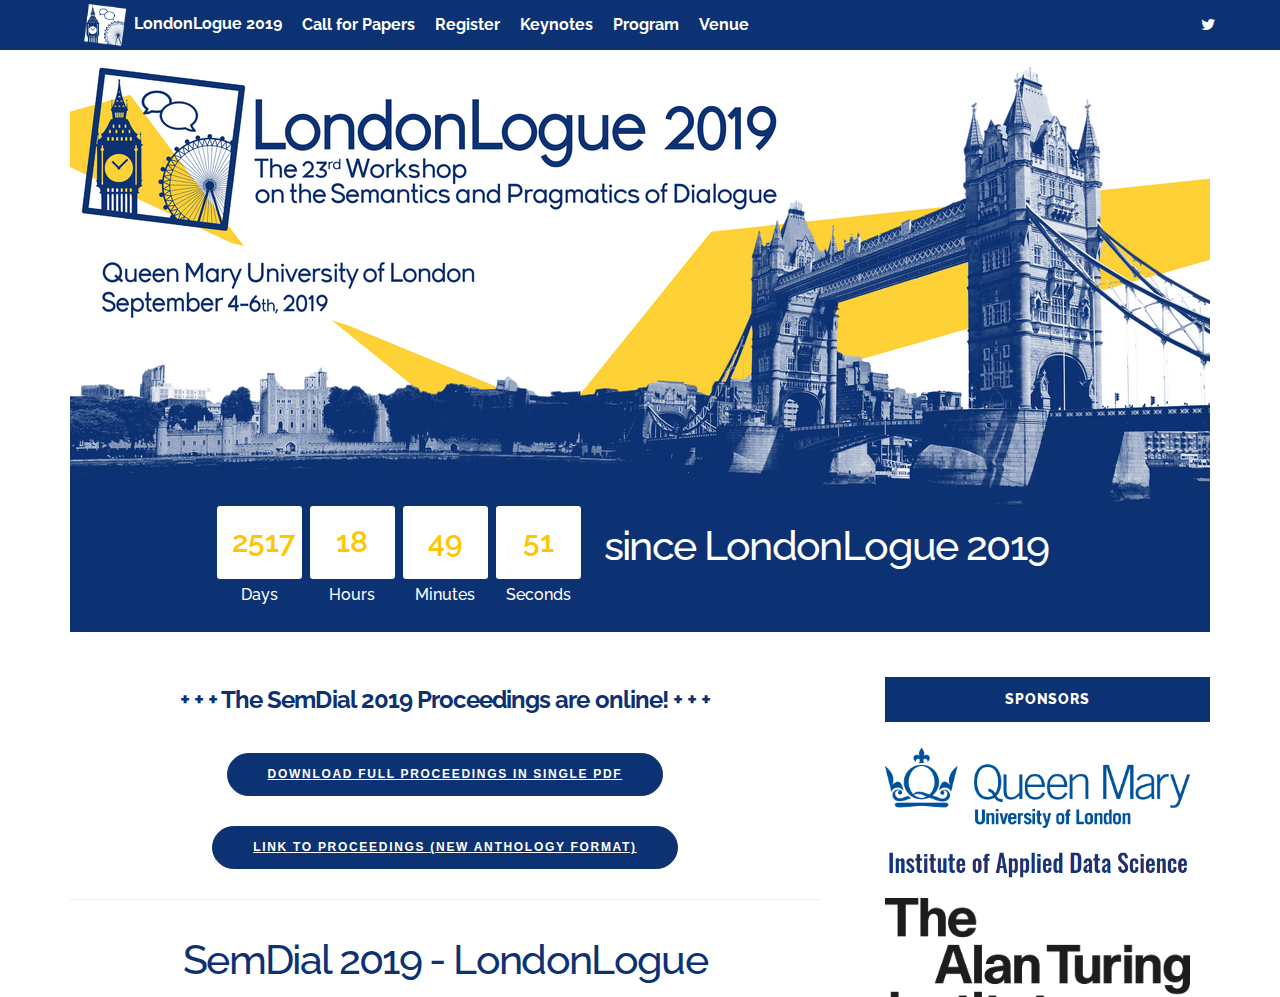
<file: index.html>
<!DOCTYPE html>
<html lang="en">
	<head>
		<meta charset="utf-8">
		<meta http-equiv="X-UA-Compatible" content="IE=edge">
		<meta name="viewport" content="width=device-width, initial-scale=1">
		<!-- The above 3 meta tags *must* come first in the head; any other head content must come *after* these tags -->
		<meta name="description" content="SemDial 2019 (LondonLogue) - The 23rd Workshop on the Semantics and Pragmatics of Dialogue. Queen Mary University of London, September 4-6th, 2019">
		<meta name="author" content="Janosch Haber and Julian Hough">
		<meta name="google-site-verification" content="hyPYLOD2rj4sA6PxSVuUF_jC5d46Lhsn7zO8iBhUk2s" />
		<meta name="keywords" content="Semdial, SemDial, Semdial 2019, SemDial 2019, LondonLogue, Pragmatics, Semantics, Dialogue, Conference, London, Queen Mary University">
		<link rel="apple-touch-icon" sizes="57x57" href="images/apple-icon-57x57.png">
		<link rel="apple-touch-icon" sizes="60x60" href="images/apple-icon-60x60.png">
		<link rel="apple-touch-icon" sizes="72x72" href="images/apple-icon-72x72.png">
		<link rel="apple-touch-icon" sizes="76x76" href="images/apple-icon-76x76.png">
		<link rel="apple-touch-icon" sizes="114x114" href="images/apple-icon-114x114.png">
		<link rel="apple-touch-icon" sizes="120x120" href="images/apple-icon-120x120.png">
		<link rel="apple-touch-icon" sizes="144x144" href="images/apple-icon-144x144.png">
		<link rel="apple-touch-icon" sizes="152x152" href="images/apple-icon-152x152.png">
		<link rel="apple-touch-icon" sizes="180x180" href="images/apple-icon-180x180.png">
		<link rel="icon" type="image/png" sizes="192x192"  href="images/android-icon-192x192.png">
		<link rel="icon" type="image/png" sizes="32x32" href="images/favicon-32x32.png">
		<link rel="icon" type="image/png" sizes="96x96" href="images/favicon-96x96.png">
		<link rel="icon" type="image/png" sizes="16x16" href="images/favicon-16x16.png">
		<meta name="msapplication-TileColor" content="#ffffff">
		<meta name="msapplication-TileImage" content="images/ms-icon-144x144.png">
		<meta name="theme-color" content="#ffffff">

		<title>LondonLogue - SemDial 2019</title>
		<!-- Bootstrap core CSS -->
		<link href="css/bootstrap.css" rel="stylesheet">
		<link rel="stylesheet" href="https://maxcdn.bootstrapcdn.com/font-awesome/4.4.0/css/font-awesome.min.css">
		<!-- Custom styles for this template -->
		<link href="css/jquery.bxslider.css" rel="stylesheet">
		<link href="css/style.css" rel="stylesheet">

	</head>

	<script type="text/javascript">
		function findGetParameter(parameterName) {
		    var result = null,
		        tmp = [];
		    var items = location.search.substr(1).split("&");
		    for (var index = 0; index < items.length; index++) {
		        tmp = items[index].split("=");
		        if (tmp[0] === parameterName) result = decodeURIComponent(tmp[1]);
		    }
		    return result;
		}
	</script>
	<script type="text/javascript" src="https://code.jquery.com/jquery-1.11.0.min.js"></script>
	<script type="text/javascript">
		var reload = function(){    
		    //Check if the current URL contains '#'
		    if(document.URL.indexOf("#")==-1){
			// Set the URL to whatever it was plus "#".
			url = document.URL+"#";
			location = "#";

			//Reload the page
			location.reload(true);
			//window.opener.scrollTo(0, 0);
		    }
		   window.onload = parent.scrollTo(0,0);    
		}
	</script>

	<body onload="reload()">
		<!-- Navigation -->
		<nav class="navbar navbar-inverse navbar-fixed-top">
			<div class="container">
				<div class="navbar-header">
					<button type="button" class="navbar-toggle collapsed" data-toggle="collapse" data-target="#navbar" aria-expanded="false" aria-controls="navbar">
					<span class="sr-only">Toggle navigation</span>
					<span class="icon-bar"></span>
					<span class="icon-bar"></span>
					<span class="icon-bar"></span>
					</button>
				</div>
				<div id="navbar" class="collapse navbar-collapse">
					<ul class="nav navbar-nav">
						<li><a href="?page=home" style="padding-top: 0; padding-bottom: 0"><img src="images/logo_fill.png" style="width: 50px; padding: 2px;"> LondonLogue 2019</a></li>
						<li><a href="?page=call">Call for Papers</a></li>
						<li><a href="?page=registration">Register</a></li>
						<li><a href="?page=keynotes">Keynotes</a></li>
						<li><a href="?page=program">Program</a></li>
						<li><a href="?page=venue">Venue</a></li>
						<!-- <li><a href="?page=contact">Contact</a></li> -->
					</ul>

					<ul class="nav navbar-nav navbar-right">
						<li><a href="https://twitter.com/QMCogSci?ref_src=twsrc%5Etfw%7Ctwcamp%5Eembeddedtimeline%7Ctwterm%5Eprofile%3AQMCogSci&ref_url=http%3A%2F%2Fcogsci.eecs.qmul.ac.uk%2F" target="_blank"><i class="fa fa-twitter"></i></a></li>
					</ul>

				</div>
				<!--/.nav-collapse -->
			</div>
		</nav>

		<div class="container">
		<header id="header">
			<script type="text/javascript">
						page = findGetParameter("page");
						if ( $.inArray(page, ['program', 'venue', 'registration', 'call', 'dates', 'keynotes', 'program_classic']) == -1){
						    $("#header").load("includes/header.html")
						} 
					</script>
		</header>
		<section>
			<div class="row">
				<div class="col-md-8">
					<div id="content_loader"></div>

					<script type="text/javascript">
						page = findGetParameter("page");
						if( $.inArray(page, ['home', 'program', 'venue', 'registration', 'call', 'dates', 'keynotes', 'program_classic']) != -1){
						    $("#content_loader").load("includes/" + page + ".html")
						} else {
						    $("#content_loader").load("includes/home.html")
						}
					</script>

				</div>
				<div class="col-md-4 sidebar-gutter">
					<aside>
					<!-- sidebar-widget -->
					<!-- <div class="sidebar-widget">
						<h3 class="sidebar-title">About</h3>
						<div class="widget-container widget-about">
							<h4>SemDial</h4>
							<div class="author-title">Workshop Series</div> -->
							<!-- <p>
								The SemDial Workshops aim at bringing together researchers working on the semantics and pragmatics of dialogue in fields such as formal semantics and pragmatics, artificial intelligence, computational linguistics, psychology, and neural science.
							</p>
							<p>

								In 2019, the 23rd edition of this workshop series will be hosted by the <a href="http://cogsci.eecs.qmul.ac.uk/" target="_blank">Cognitive Science Group (CogSci)</a> at the <a href="https://www.qmul.ac.uk/" target="_blank">Queen Mary University of London</a>, UK. 
							</p> -->
							<!-- <p>
								We invite submissions on all topics related to the semantics and pragmatics of dialogue. For more information about the scope, topic and format of the workshop please refer to our official <a href="?page=call">Call for papers</a> and our <a href="?page=call">Submission Site</a> for instructions on how to prepare and submit articles for presentation at SemdDial 2019.
							</p> -->
						<!-- </div>
					</div> --> 
					<!-- sidebar-widget -->
					<div class="sidebar-widget">
						<h3 class="sidebar-title">Sponsors</h3>
						<div class="widget-container">
							<article class="widget-post">
								<div class="post-image" style="padding-bottom: 20px">
									<a href="https://www.qmul.ac.uk/" target="_blank"><img src="images/qmul_logo.jpg" alt="Queen Mary University of London Logo"></a>
								</div>
							</article>
						</div>
						
						<div class="widget-container">
							<article class="widget-post">
								<div class="post-image" style="padding-bottom: 20px">
									<a href="https://www.applieddatascience.qmul.ac.uk/" target="_blank"><img src="images/iads.png" alt="IADS Logo"></a>
								</div>
							</article>
						</div>
						
						<div class="widget-container">
							<article class="widget-post">
								<div class="post-image" style="padding-bottom: 10px">
									<a href="https://www.turing.ac.uk/" target="_blank"><img src="images/turing.webp" alt="IADS Logo"></a>
								</div>
							</article>
						</div>

						<div class="widget-container">
							<article class="widget-post">
								<div class="post-image">
									<a href="https://www.sigdial.org/" target="_blank"><img src="images/sigdial_logo.png" alt="SigDial Logo"></a>
								</div>
							</article>
						</div>

					</div>
					<!-- sidebar-widget -->
			
					<div class="sidebar-widget">
						<h3 class="sidebar-title">Sitemap</h3>
						<div class="widget-container">
							<ul>
								<li><a href="?page=call">Call for Papers</a></li>
								<li><a href="?page=dates">Key Dates</a></li>
								<li><a href="?page=registration">Registration</a></li>
								<li><a href="?page=program">Program</a></li>
								<li><a href="?page=venue">Venue</a></li>
							</ul>
						</div>
					</div>
					</div>
					</aside>
				</div>
			</div>
		</section>
		</div><!-- /.container -->

		<footer class="footer">

			<div class="footer-socials">
				<a href="https://twitter.com/QMCogSci?ref_src=twsrc%5Etfw%7Ctwcamp%5Eembeddedtimeline%7Ctwterm%5Eprofile%3AQMCogSci&ref_url=http%3A%2F%2Fcogsci.eecs.qmul.ac.uk%2F" target="_blank"><i class="fa fa-twitter"></i></a>
			</div>

			<div class="footer-bottom">
				<i class="fa fa-copyright"></i> Copyright 2019. All rights reserved.<br>
				Theme made by <a href="http://www.moozthemes.com" target="_blank">MOOZ Themes</a> and adapted by <a href="http://www.janoschhaber.com" target="_blank">Janosch Haber</a>
			</div>
		</footer>

		<!-- Bootstrap core JavaScript
			================================================== -->
		<!-- Placed at the end of the document so the pages load faster -->
		<script src="https://ajax.googleapis.com/ajax/libs/jquery/1.11.3/jquery.min.js"></script>
		<script src="js/bootstrap.min.js"></script>
		<script src="js/jquery.bxslider.js"></script>
		<script src="js/mooz.scripts.min.js"></script>
		<script src="js/modernizr.js"></script>
		<script src="https://ajax.googleapis.com/ajax/libs/jquery/3.0.0/jquery.min.js"></script>
		<script>
			if( !window.jQuery ) document.write('<script src="js/jquery-3.0.0.min.js"><\/script>');
		</script>
		<script src="js/main.js"></script> <!-- Resource jQuery -->
	</body>
</html>
</file>
<file: css/style.css>
/* main font for menu. */
@import url(https://fonts.googleapis.com/css?family=Lora:400|Raleway:100,200,300,400,500,700,800);
/*- General -*/
body {
	font-family: "Raleway", Sans-serif;
	-webkit-font-smoothing: antialiased;
}
h1,
h3,
h4,
h5,
h6 {
	letter-spacing: -0.04em;
	font-weight: 700;
	font-style: normal;
	font-family: "Raleway", Sans-serif;
	color: #0d3273;
}

h2 {
	letter-spacing: -0.04em;
	font-weight: 500;
	font-style: normal;
	font-family: "Raleway", Sans-serif;
	color: #0d3273;
}

p {
	font-family: 'Raleway', sans-serif;
	font-size: 15px;
	font-weight: 400;
	line-height: 24px;
	color: #000;
}
img {
	max-width: 100%;
	height: auto;
}
b {
	color: #0d3273;
}

a {
    color: #0d3273;	
}
a:hover, a:focus, a:active, a.active {
	color: #fec503;
}
a, a:hover, a:focus, a:active, a.active {
	outline: 0;
	text-decoration: underline;
	font-weight: 500;
}
::selection {
	text-shadow: none;
	background: #fed136;
}
section {
	padding-bottom: 60px;
}
section:last-child {
	padding-bottom: 0px;
}
/*- Reset bootstrap -*/
@media (min-width: 1200px)
.container {
	width: 1260px;
}
.row-gutter {
	margin-left: -20px;
	margin-right: -20px;
}
.col-gutter {
	padding-left: 20px;
	padding-right: 20px;
}
.sidebar-gutter {
	padding-left: 50px;
}
.navbar {
	background-color: #0d3273;
}

.navbar .navbar-nav > li > a {
	font-weight: 700;
    font-size: 15.5px;
    color: #fff;
    text-decoration: none;
    padding: 15px 15px;
    padding-right: 10px;
    padding-left: 10px;
}

.navbar-fixed-top {
  top: 0;
  border-width: 0 0 0px;
}
.navbar-fixed-bottom {
  bottom: 0;
  margin-bottom: 0; // override .navbar defaults
  border-width: 0px 0 0;
}

.navbar-inverse .navbar-nav > .active > a, .navbar-inverse .navbar-nav > .active > a:focus {
	background-color: transparent;
}

.navbar-inverse .navbar-nav > .active > a:hover {
	background-color: #fec503;
	color:#0d3273;

}

.navbar .navbar-nav > li > a:hover, .navbar .navbar-nav > li > a:active, .navbar .navbar-nav > li > a:focus   {
	background-color: #fec503;
	color:#0d3273;
}

.navbar-inverse .navbar-nav > a, .navbar-inverse .navbar-nav > a:hover {
	background-color: #fec503;
	color:#0d3273;
}

.navbar-inverse .navbar-collapse, .navbar-inverse .navbar-form {
	border-color: #0d3273; 
}

header {
	margin: 60px 0 0px;
	text-align: center;
}
/*- BX Slaider reset -*/
.bxslider {
	margin: 0;
	padding: 0;
}
.bx-wrapper .bx-viewport {
	left: 0;
	-moz-box-shadow: none;
	-webkit-box-shadow: none;
	box-shadow: none;
	border: none;
}
.bx-wrapper .bx-prev {
	border: 1px solid #000;
	background-image: none !important;
	background-color: rgba(223, 223, 223, 0.34);
}
.bx-wrapper .bx-next {
	border: 1px solid #000;
	background-image: none !important;
	background-color: rgba(223, 223, 223, 0.34);
}
.bx-wrapper .bx-prev:hover {
	background-color: rgba(223, 223, 223, 0.34);
}
.bx-wrapper .bx-next:hover {
	background-color: rgba(223, 223, 223, 0.34);
}
.bx-wrapper .bx-controls-direction a {
	position: absolute;
	top: 50%;
	margin-top: -16px;
	outline: 0;
	width: 50px;
	height: 50px;
	text-indent: inherit;
	z-index: 99;
	color: #fff;
	text-align: center;
	line-height: 50px;
}
.main-slider img {
	position: relative;
}
.main-slider h2 {
	position: absolute;
	bottom: 10px;
	left: 10px;
	background-color: rgba(0, 0, 0, 0.52);
	color: #fff;
	padding: 25px 40px;
	font-size: 32px;
}
.main-slider h2 a {
	color: #fff;
}
.main-slider h2 a:hover {
	color: #dfdfdf;
}
/*- blog post -*/
.blog-post {
	padding-bottom: 15px;
	margin-bottom: 15px;
	border-bottom: 1px solid #CECECE;
}
.blog-post:last-child {
	border-bottom: none;
}
.blog-post .blog-post-body {
	text-align: center;
	padding: 20px 0;
}
.blog-post .blog-post-body h2 {
	margin: 0;
	padding: 15px 0px 20px;
	font-size: 41px;
	line-height: 49px;
}
.blog-post .blog-post-body p {
	text-align: justify;
	font-size: 18px;
	font-weight: 300;
	line-height: 25px;
	color: #000;
}
.blog-post .blog-post-body a {
	color: #0d3273;
	font-weight: 500;
	text-decoration: underline;
	-webkit-transition: all 0.2s ease-out;
	-moz-transition: all 0.2s ease-out;
	-o-transition: all 0.2s ease-out;
	transition: all 0.2s ease-out;
}
.blog-post .blog-post-body a:hover  {
	color: #fec503;
}
.blog-post .post-meta {
	margin: 5px 0 20px;
	font-weight: 400;
	font-size: 16px;
	color: #B1B1B1;
	font-family: "Lora";
	font-style: italic;
}
.blog-post .post-meta a {
	color: #fff;
}
.blog-post .post-meta a:hover {
	color: #0d3273;
}
.blog-post .post-meta span {
	padding-left: 15px;
	padding-right: 15px;
}
.blog-post .post-meta span:first-child {
	padding-left: 0;
	padding-right: 15px;
}
.blog-post .post-meta i {
	padding-right: 5px;
	font-size: 12px;
}
.blog-post .read-more a {
	color: white;
	display: inline-block;
	padding: 12px 40px;
	margin: 30px 0 0px;
	border: 1px solid;
	border-radius: 25px;
	border-color: #0d3273;
	background-color: #0d3273;
	font-family: "Open Sans", Sans-serif;
	text-transform: uppercase;
	font-weight: 600;
	font-size: 12px;
	letter-spacing: 1.7px;
	-webkit-transition: all 0.2s ease-out;
	-moz-transition: all 0.2s ease-out;
	-o-transition: all 0.2s ease-out;
	transition: all 0.2s ease-out;
}
.blog-post .read-more a:hover {
	background-color: #fec503;
	border-color: #fec503;
	color: #0d3273;
}
.blog-post .blog-post-text {
	text-align: left;
}
.blog-post .blog-post-text p {
	text-align: justify;
	font-size: 17px;
	font-weight: 400;
	line-height: 28px;
	color: #000;
	letter-spacing: 0.1px;
	margin-bottom: 30px;
}
/*- Sidebar -*/
.sidebar-title {
	background-color: #0d3273;
	color: #fff;
	text-align: center;
	text-transform: uppercase;
	font-weight: 800;
	letter-spacing: 0.8px;
	font-size: 14px;
	padding: 15px 0;
	margin: 0 0 25px;
	font-family: "Raleway", Sans-serif;
}
.sidebar-widget {
	margin-bottom: 40px;
	margin-top: 30px;	
}
.sidebar-widget li {
	font-size: 17px;
	margin-bottom: 10px;
}
.widget-socials {
	text-align: center;
}
.widget-socials a {
	margin: 3px 8px;
	padding: 5px;
	font-size: 17px;
	color: #3C3C3C;
}
.widget-about img {
	width: 100%;
}
.widget-about h4 {
	text-align: center;
	margin: 20px 0 5px;
}
.widget-about .author-title {
	font-size: 13px;
	font-weight: 400;
	line-height: 20px;
	color: #B5B5B5;
	text-align: center;
}
.widget-about p {
	margin-top: 10px;
	font-size: 17px;
	line-height: 24px;
	color: #000000;
}
.widget-post {
	display: table;
	margin: 0 0 20px 0;
	border-bottom: 1px solid;
	border-color: #E4E4E4;
	padding-bottom: 20px;
	width: 100%;
}
.widget-post:last-child {
	border-bottom: none;
	padding-bottom: 0px;
	margin: 0px;
}
.widget-post .post-image {
	float: left;
	vertical-align: middle;
	position: relative;
	margin-right: 20px;
}
.widget-review .post-image {
	width: 70px;
	margin-right: 15px;
}
.widget-post .post-body {
	overflow: hidden;
}
.widget-post h2 {
	margin: 0;
	font-size: 14px;
	font-weight: 500;
	line-height: 20px;
}
.widget-post h2 a {
	color: #4A4A4A;
	-webkit-transition: all 0.2s ease-out;
	-moz-transition: all 0.2s ease-out;
	-o-transition: all 0.2s ease-out;
	transition: all 0.2s ease-out;
}
.widget-post h2 a:hover {
	color: #969696;
}
.widget-post .post-meta {
	margin-top: 5px;
	font-weight: 400;
	font-size: 11px;
	color: #B1B1B1;
	font-family: "Lora";
	font-style: italic;
}
.widget-post .post-meta span {
	margin-right: 8px;
}
.widget-post .post-meta span a {
	color: #B1B1B1;
}
.section-title {
	margin: 0 0 45px 0;
	border-top: 1px solid #505050;
	font-size: 28px;
	padding-top: 10px;
	font-weight: 300;
	color: #272727;
}
.section-title span {
}
/*- Footer -*/
footer {
	padding: 0;
	font-size: 12px;
	font-weight: 500;
	text-transform: uppercase;
	letter-spacing: 1px;
	color: #717171;
	text-align: center;
	border-top: 1px solid #CECECE;
}
footer .footer-socials {
	margin: 60px 0 20px;
}
footer .footer-socials a {
	display: inline-block;
	margin-right: 5px;
	background-color: #0d3273;
	color: #fff;
	/* padding: 20px; */
	font-size: 20px;
	line-height: 45px;
	width: 45px;
	height: 45px;
	border-radius: 50%;
	-webkit-transition: all 0.2s ease-out;
	-moz-transition: all 0.2s ease-out;
	-o-transition: all 0.2s ease-out;
	transition: all 0.2s ease-out;
}
footer .footer-socials a:hover {
	color: #0d3273;
	background-color: #fec503;
}
footer .footer-bottom {
	padding: 10px 0 40px;
}

#clockdiv{
	color: #fec503;
	display: inline-block;
	font-weight: 100;
	text-align: center;
	font-size: 30px;
}

#clockdiv > div{
	padding: 0px;
	border-radius: 3px;
	background: #0d3273;
	display: inline-block;
}

#clockdiv div > span{
	width: 85px;
	font-weight: 600;
	padding: 15px;
	border-radius: 3px;
	background: white;
	display: inline-block;
}

.smalltext{
	font-weight: 500;
	padding-top: 5px;
	font-size: 16px;
	color: white;
}

.tg  {border-collapse:collapse;border-spacing:0;border:none;border-color:#ccc;width: 100%}
.tg td{font-size:17px;padding:10px 5px;border-style:solid;border-width:0px;overflow:hidden;word-break:normal;border-color:#ccc;color:#333;background-color:#fff;}
.tg th{font-size:17px;font-weight:bold;padding:10px 5px;border-style:solid;border-width:0px;overflow:hidden;word-break:normal;border-color:#0d3273;color:white;background-color:#0d3273;}
.tg .tg-0lax{text-align:left;vertical-align:top}
.tg .tg-73oq{border-color:#000000;text-align:center;vertical-align:top}
.tg .tg-i817{background-color:#f9f9f9;border-color:#000000;text-align:left;vertical-align:top}


/* -------------------------------- 

Main Components 

-------------------------------- */
.cd-schedule {
  position: relative;
  margin: 0;
}

.cd-schedule::before {
  /* never visible - this is used in js to check the current MQ */
  content: 'mobile';
  display: none;
}

@media only screen and (min-width: 800px) {
  .cd-schedule {
    width: 100%;
    margin: 0em;
    height: 500px;
  }
  .cd-schedule::after {
    clear: both;
    content: "";
    display: block;
  }
  .cd-schedule::before {
    content: 'desktop';
  }
}

.cd-schedule .timeline {
  display: none;
}

@media only screen and (min-width: 800px) {
  .cd-schedule .timeline {
    display: block;
    position: absolute;
    top: 0;
    left: 0;
    /* height: 100%; */
    height: 500px;
    width: 100%;
    padding-top: 50px;
  }
  .cd-schedule .timeline li {
    position: relative;
    height: 50px;
  }
  .cd-schedule .timeline li::after {
    /* this is used to create the table horizontal lines */
    content: '';
    position: absolute;
    bottom: 0;
    left: 0;
    width: 100%;
    height: 1px;
    background: #EAEAEA;
  }
  .cd-schedule .timeline li:last-of-type::after {
    display: none;
  }
  .cd-schedule .timeline li span {
    display: none;
  }
}

@media only screen and (min-width: 1000px) {
  .cd-schedule .timeline li::after {
    width: calc(100% - 60px);
    left: 60px;
  }
  .cd-schedule .timeline li span {
    display: inline-block;
    -webkit-transform: translateY(-50%);
        -ms-transform: translateY(-50%);
            transform: translateY(-50%);
    float: left
  }
  .cd-schedule .timeline li:nth-of-type(2n) span {
    display: none;
  }
}

.cd-schedule .events {
  position: relative;
  z-index: 1;
}

.cd-schedule .events .events-group {
  margin-bottom: 30px;
}

.cd-schedule .events .top-info {
  background-color: #0d3273;
  border-color: #0d3273;
  color: white;
  width: 100%;
  padding: 0 5%;
}

.cd-schedule .events .top-info > span {
  display: inline-block;
  line-height: 1.2;
  margin-bottom: 10px;
  font-weight: bold;
}

.cd-schedule .events .events-group > ul {
  position: relative;
  padding: 0 5%;
  /* force its children to stay on one line */
  display: -webkit-box;
  display: -ms-flexbox;
  display: flex;
  overflow-x: scroll;
  -webkit-overflow-scrolling: touch;
}

.cd-schedule .events .events-group > ul::after {
  /* never visible - used to add a right padding to .events-group > ul */
  display: inline-block;
  content: '-';
  width: 1px;
  height: 100%;
  opacity: 0;
  color: transparent;
}

.cd-schedule .events .single-event {
  /* force them to stay on one line */
  -ms-flex-negative: 0;
      flex-shrink: 0;
  float: left;
  height: 150px;
  width: 70%;
  max-width: 300px;
  box-shadow: inset 0 -3px 0 rgba(0, 0, 0, 0.2);
  margin-right: 20px;
  -webkit-transition: opacity .2s, background .2s;
  transition: opacity .2s, background .2s;
}

.cd-schedule .events .single-event:last-of-type {
  margin-right: 5%;
}

.cd-schedule .events .single-event a {
  display: block;
  height: 100%;
  padding: .8em;
}

@media only screen and (min-width: 550px) {
  .cd-schedule .events .single-event {
    width: 40%;
  }
}

@media only screen and (min-width: 800px) {
  .cd-schedule .events {
    float: left;
    width: 100%;
  }
  .cd-schedule .events .events-group {
    width: 33%;
    float: left;
    border: 1px solid #EAEAEA;
    /* reset style */
    margin-bottom: 0;
    height: 500px;
  }
  .cd-schedule .events .events-group:not(:first-of-type) {
    border-left-width: 0;
  }
  .cd-schedule .events .top-info {
    /* vertically center its content */
    display: table;
    height: 50px;
    border-bottom: 1px solid #EAEAEA;
    /* reset style */
    padding: 0;
  }
  .cd-schedule .events .top-info > span {
    /* vertically center inside its parent */
    display: table-cell;
    vertical-align: middle;
    padding: 0 .5em;
    text-align: center;
    /* reset style */
    margin-bottom: 0;
  }
  .cd-schedule .events .events-group > ul {
    /*height: 950px;*/
    /* reset style */
    display: block;
    overflow: visible;
    padding: 0;
  }
  .cd-schedule .events .events-group > ul::after {
    clear: both;
    content: "";
    display: block;
  }
  .cd-schedule .events .events-group > ul::after {
    /* reset style */
    display: none;
  }
  .cd-schedule .events .single-event {
    position: absolute;
    z-index: 3;
    /* top position and height will be set using js */
    width: calc(100% + 2px);
    left: -1px;
    box-shadow: 0 10px 20px rgba(0, 0, 0, 0.1), inset 0 -3px 0 rgba(0, 0, 0, 0.2);
    /* reset style */
    -ms-flex-negative: 1;
        flex-shrink: 1;
    height: auto;
    max-width: none;
    margin-right: 0;
  }
  .cd-schedule .events .single-event a {
    padding: 1.2em;
  }
  .cd-schedule .events .single-event:last-of-type {
    /* reset style */
    margin-right: 0;
  }
  .cd-schedule .events .single-event.selected-event {
    /* the .selected-event class is added when an user select the event */
    visibility: hidden;
  }
}

@media only screen and (min-width: 1000px) {
  .cd-schedule .events {
    /* 60px is the .timeline element width */
    width: calc(100% - 60px);
    height: 500px;
    margin-left: 60px;
  }
}

.cd-schedule.loading .events .single-event {
  /* the class .loading is added by default to the .cd-schedule element
	   it is removed as soon as the single events are placed in the schedule plan (using javascript) */
  opacity: 0;
}

.cd-schedule .event-name,
.cd-schedule .event-date {
  font-style: normal;
  display: block;
  color: white;
  font-weight: bold;
  -webkit-font-smoothing: antialiased;
  -moz-osx-font-smoothing: grayscale;
}

.cd-schedule .event-name {
  font-size: 2.4rem;
}

@media only screen and (min-width: 800px) {
  .cd-schedule .event-name {
    font-size: 2rem;
  }
}

.cd-schedule .event-date {
  /* they are not included in the the HTML but added using JavScript */
  font-size: 1.4rem;
  opacity: .7;
  line-height: 1.2;
  margin-bottom: .2em;
}

.cd-schedule .single-event[data-event="event-1"],
.cd-schedule [data-event="event-1"] .header-bg {
  /* this is used to set a background color for the event and the modal window */
  background: #0d3273;
}

.cd-schedule .single-event[data-event="event-1"]:hover {
  background: #0d3273;
}

.cd-schedule .single-event[data-event="event-2"],
.cd-schedule [data-event="event-2"] .header-bg {
  background: #4E6A99;
}

.cd-schedule .single-event[data-event="event-2"]:hover {
  background: #4E6A99;
}

.cd-schedule .single-event[data-event="event-3"],
.cd-schedule [data-event="event-3"] .header-bg {
  background: #fec503;
}

.cd-schedule .single-event[data-event="event-3"]:hover {
  background: #fec503;
}

.cd-schedule .single-event[data-event="event-4"],
.cd-schedule [data-event="event-4"] .header-bg {
  background: #97BBE8;
}

.cd-schedule .single-event[data-event="event-4"]:hover {
  background: #97BBE8;
}

.cd-schedule .event-modal {
  position: fixed;
  z-index: 3;
  top: 0;
  right: 0;
  height: 100%;
  width: 100%;
  visibility: hidden;
  /* Force Hardware acceleration */
  -webkit-transform: translateZ(0);
          transform: translateZ(0);
  -webkit-transform: translateX(100%);
      -ms-transform: translateX(100%);
          transform: translateX(100%);
  -webkit-transition: visibility .4s, -webkit-transform .4s;
  transition: visibility .4s, -webkit-transform .4s;
  transition: transform .4s, visibility .4s;
  transition: transform .4s, visibility .4s, -webkit-transform .4s;
  -webkit-transition-timing-function: cubic-bezier(0.5, 0, 0.1, 1);
          transition-timing-function: cubic-bezier(0.5, 0, 0.1, 1);
}

.cd-schedule .event-modal .header {
  position: relative;
  height: 70px;
  /* vertically center its content */
  display: table;
  width: 100%;
}

.cd-schedule .event-modal .header .content {
  position: relative;
  z-index: 3;
  /* vertically center inside its parent */
  display: table-cell;
  vertical-align: middle;
  padding: .6em 5%;
}

.cd-schedule .event-modal .body {
  position: relative;
  width: 100%;
  /* 70px is the .header height */
  height: calc(100% - 70px);
}

.cd-schedule .event-modal .event-info {
  position: relative;
  z-index: 2;
  line-height: 1.4;
  height: 100%;
  overflow: hidden;
}

.cd-schedule .event-modal .event-info > div {
  overflow: auto;
  height: 100%;
  padding: 1.4em 5%;
}

.cd-schedule .event-modal .header-bg, .cd-schedule .event-modal .body-bg {
  /* these are the morphing backgrounds - visible on desktop only */
  position: absolute;
  top: 0;
  left: 0;
  height: 100%;
  width: 100%;
}

.cd-schedule .event-modal .body-bg {
  z-index: 1;
  background: white;
  -webkit-transform-origin: top left;
      -ms-transform-origin: top left;
          transform-origin: top left;
}

.cd-schedule .event-modal .header-bg {
  z-index: 2;
  -webkit-transform-origin: top center;
      -ms-transform-origin: top center;
          transform-origin: top center;
}

.cd-schedule .event-modal .close {
  /* this is the 'X' icon */
  position: absolute;
  top: 0;
  right: 0;
  z-index: 3;
  background: rgba(0, 0, 0, 0.1);
  /* replace text with icon */
  color: transparent;
  white-space: nowrap;
  text-indent: 100%;
  height: 70px;
  width: 70px;
}

.cd-schedule .event-modal .close::before, .cd-schedule .event-modal .close::after {
  /* these are the two lines of the 'X' icon */
  content: '';
  position: absolute;
  top: 50%;
  left: 50%;
  width: 2px;
  height: 22px;
  background: white;
  -webkit-backface-visibility: hidden;
  backface-visibility: hidden;
}

.cd-schedule .event-modal .close::before {
  -webkit-transform: translateX(-50%) translateY(-50%) rotate(45deg);
      -ms-transform: translateX(-50%) translateY(-50%) rotate(45deg);
          transform: translateX(-50%) translateY(-50%) rotate(45deg);
}

.cd-schedule .event-modal .close::after {
  -webkit-transform: translateX(-50%) translateY(-50%) rotate(-45deg);
      -ms-transform: translateX(-50%) translateY(-50%) rotate(-45deg);
          transform: translateX(-50%) translateY(-50%) rotate(-45deg);
}

.cd-schedule .event-modal .event-date {
  display: none;
}

.cd-schedule .event-modal.no-transition {
  -webkit-transition: none;
  transition: none;
}

.cd-schedule .event-modal.no-transition .header-bg, .cd-schedule .event-modal.no-transition .body-bg {
  -webkit-transition: none;
  transition: none;
}

@media only screen and (min-width: 800px) {
  .cd-schedule .event-modal {
    /* reset style */
    right: auto;
    width: auto;
    height: auto;
    -webkit-transform: translateX(0);
        -ms-transform: translateX(0);
            transform: translateX(0);
    will-change: transform, width, height;
    -webkit-transition: height .4s, width .4s, visibility .4s, -webkit-transform .4s;
    transition: height .4s, width .4s, visibility .4s, -webkit-transform .4s;
    transition: height .4s, width .4s, transform .4s, visibility .4s;
    transition: height .4s, width .4s, transform .4s, visibility .4s, -webkit-transform .4s;
    -webkit-transition-timing-function: cubic-bezier(0.5, 0, 0.1, 1);
            transition-timing-function: cubic-bezier(0.5, 0, 0.1, 1);
  }
  .cd-schedule .event-modal .header {
    position: absolute;
    display: block;
    top: 0;
    left: 0;
    height: 100%;
    margin-top: 0px;
  }
  .cd-schedule .event-modal .header .content {
    /* reset style */
    display: block;
    padding: .8em;
  }
  .cd-schedule .event-modal .event-info > div {
    padding: 2em 3em 2em 2em;
  }
  .cd-schedule .event-modal .body {
    height: 100%;
    width: auto;
  }
  .cd-schedule .event-modal .header-bg, .cd-schedule .event-modal .body-bg {
    /* Force Hardware acceleration */
    -webkit-transform: translateZ(0);
            transform: translateZ(0);
    will-change: transform;
    -webkit-backface-visibility: hidden;
            backface-visibility: hidden;
  }
  .cd-schedule .event-modal .header-bg {
    -webkit-transition: -webkit-transform .4s;
    transition: -webkit-transform .4s;
    transition: transform .4s;
    transition: transform .4s, -webkit-transform .4s;
    -webkit-transition-timing-function: cubic-bezier(0.5, 0, 0.1, 1);
            transition-timing-function: cubic-bezier(0.5, 0, 0.1, 1);
  }
  .cd-schedule .event-modal .body-bg {
    opacity: 0;
    -webkit-transform: none;
        -ms-transform: none;
            transform: none;
  }
  .cd-schedule .event-modal .event-date {
    display: block;
  }
  .cd-schedule .event-modal .close, .cd-schedule .event-modal .event-info {
    opacity: 0;
  }
  .cd-schedule .event-modal .close {
    width: 40px;
    height: 40px;
    background: transparent;
  }
  .cd-schedule .event-modal .close::after, .cd-schedule .event-modal .close::before {
    background: #222222;
    height: 16px;
  }
}

@media only screen and (min-width: 1000px) {
  .cd-schedule .event-modal .header .content {
    padding: 1.2em;
  }
}

.cd-schedule.modal-is-open .event-modal {
  /* .modal-is-open class is added as soon as an event is selected */
  -webkit-transform: translateX(0);
      -ms-transform: translateX(0);
          transform: translateX(0);
  visibility: visible;
}

.cd-schedule.modal-is-open .event-modal .event-info > div {
  /* smooth scroll on iOS touch devices */
  -webkit-overflow-scrolling: touch;
}

@media only screen and (min-width: 800px) {
  .cd-schedule.animation-completed .event-modal .close,
  .cd-schedule.content-loaded.animation-completed .event-modal .event-info {
    /* 	the .animation-completed class is added when the modal animation is completed
			the .content-loaded class is added when the modal content has been loaded (using ajax) */
    opacity: 1;
    -webkit-transition: opacity .2s;
    transition: opacity .2s;
  }
  .cd-schedule.modal-is-open .body-bg {
    opacity: 1;
    -webkit-transition: -webkit-transform .4s;
    transition: -webkit-transform .4s;
    transition: transform .4s;
    transition: transform .4s, -webkit-transform .4s;
    -webkit-transition-timing-function: cubic-bezier(0.5, 0, 0.1, 1);
            transition-timing-function: cubic-bezier(0.5, 0, 0.1, 1);
  }
}

.cd-schedule .cover-layer {
  /* layer between the content and the modal window */
  position: fixed;
  z-index: 2;
  top: 0;
  left: 0;
  height: 100%;
  width: 100%;
  background: rgba(0, 0, 0, 0.8);
  opacity: 0;
  visibility: hidden;
  -webkit-transition: opacity .4s, visibility .4s;
  transition: opacity .4s, visibility .4s;
}

.cd-schedule.modal-is-open .cover-layer {
  opacity: 1;
  visibility: visible;
}

.timetable_times{
	list-style: none;
}

.timetable_link {
	font-style: normal !important;
  	text-decoration: none !important;
}

.timetable_header {
	font-weight: 600; 
	font-size: 20px; 
}

.listing {
	text-align: left;
	font-size: 18px;
}

/*4E6A99 1DE6FF FF8B5D 8E1F03*/
</file>
